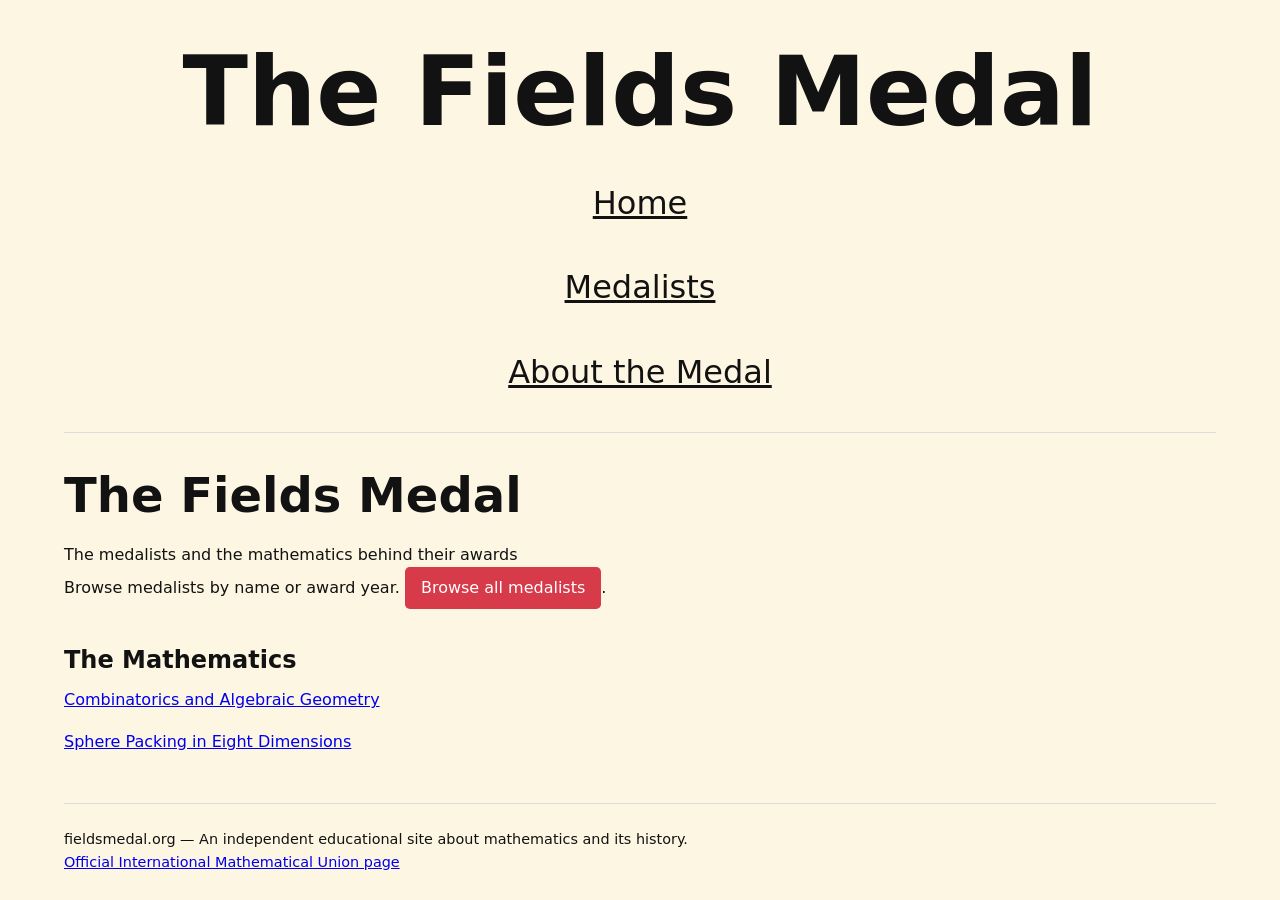
<file: index.html>
<!DOCTYPE html>
<html lang="en">
<head>
  <meta charset="UTF-8">
  <meta name="viewport" content="width=device-width, initial-scale=1.0">
  <title>The Fields Medal</title>
  <link rel="stylesheet" href="styles.css">
</head>
<body>
  <header>
    <h1><a href="index.html">The Fields Medal</a></h1>
    <nav>
      <ul>
        <li><a href="index.html" aria-current="page">Home</a></li>
        <li><a href="medalists.html">Medalists</a></li>
        <li><a href="about.html">About the Medal</a></li>
      </ul>
    </nav>
  </header>

  <main>
    <h1 id="intro-heading">The Fields Medal</h1>
    <p>The medalists and the mathematics behind their awards</p>

    <p>Browse medalists by name or award year. <a href="medalists.html" class="primary-cta">Browse all medalists</a>.</p>

    <section id="latest-medalists">
      <!-- BEGIN GENERATED LATEST MEDALISTS -->
      <!-- END GENERATED LATEST MEDALISTS -->
    </section>

    <section id="mathematics">
      <h2>The Mathematics</h2>
      <ul>
        <li><a href="mathematics/june-huh.html">Combinatorics and Algebraic Geometry</a></li>
        <li><a href="mathematics/maryna-viazovska.html">Sphere Packing in Eight Dimensions</a></li>
      </ul>
    </section>
  </main>

  <footer>
    <p>fieldsmedal.org — An independent educational site about mathematics and its history.</p>
    <p><a href="https://www.mathunion.org/imu-awards/fields-medal">Official International Mathematical Union page</a></p>
  </footer>
</body>
</html>
</file>
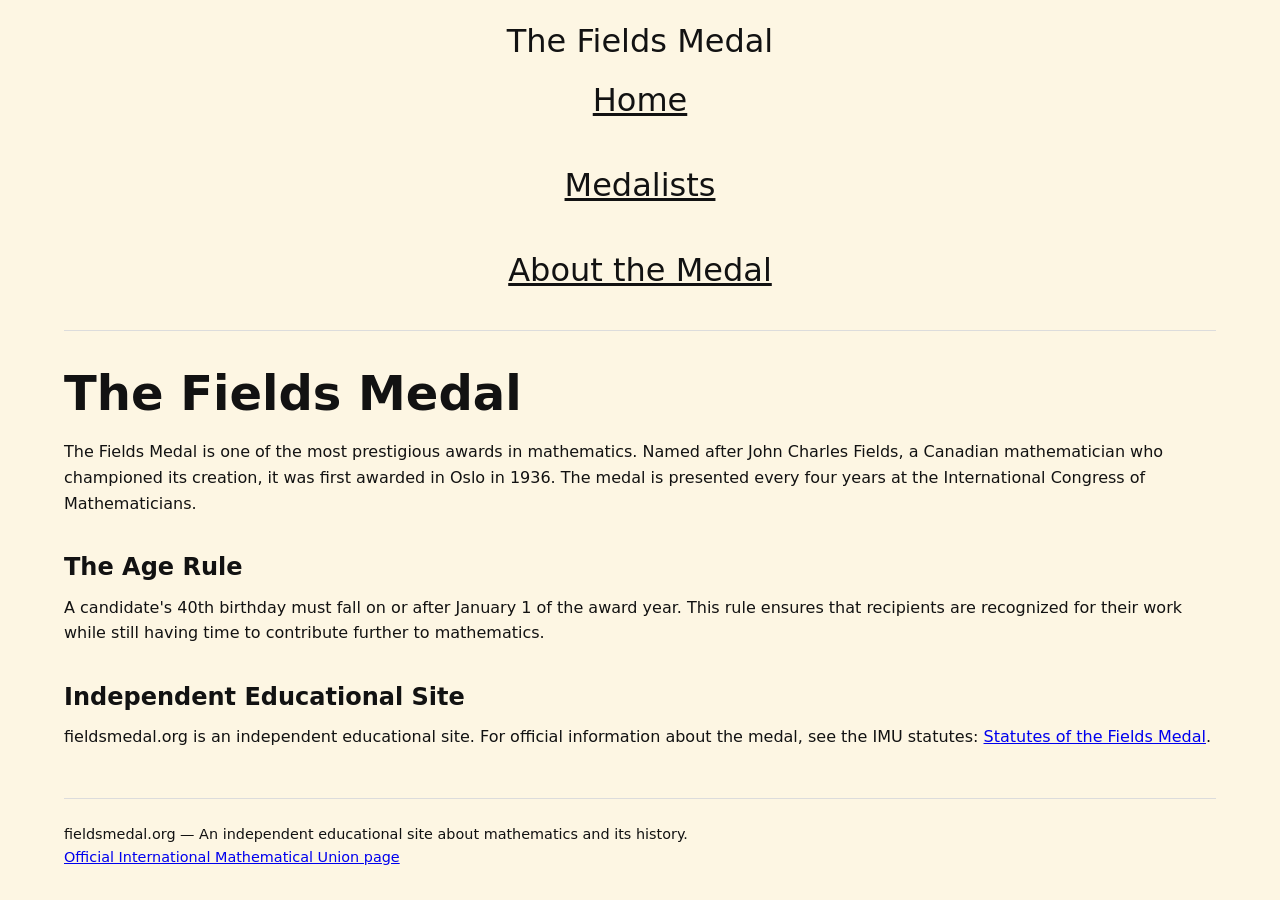
<file: about.html>
<!DOCTYPE html>
<html lang="en">
<head>
  <meta charset="UTF-8">
  <meta name="viewport" content="width=device-width, initial-scale=1.0">
  <title>The Fields Medal - About the Medal</title>
  <link rel="stylesheet" href="styles.css">
</head>
<body>
  <header>
    <a href="index.html">The Fields Medal</a>
    <nav>
      <ul>
        <li><a href="index.html" aria-current="page">Home</a></li>
        <li><a href="medalists.html">Medalists</a></li>
        <li><a href="about.html" aria-current="page">About the Medal</a></li>
      </ul>
    </nav>
  </header>

  <main>
    <h1 id="intro-heading">The Fields Medal</h1>
    <p>The Fields Medal is one of the most prestigious awards in mathematics. Named after John Charles Fields, a Canadian mathematician who championed its creation, it was first awarded in Oslo in 1936. The medal is presented every four years at the International Congress of Mathematicians.</p>

    <h2>The Age Rule</h2>
    <p>A candidate's 40th birthday must fall on or after January 1 of the award year. This rule ensures that recipients are recognized for their work while still having time to contribute further to mathematics.</p>

    <h2>Independent Educational Site</h2>
    <p>fieldsmedal.org is an independent educational site. For official information about the medal, see the IMU statutes: <a href="https://www.mathunion.org/fileadmin/IMU/Prizes/Fields/Statutes%20Fields%20Medal.pdf">Statutes of the Fields Medal</a>.</p>
  </main>

  <footer>
    <p>fieldsmedal.org — An independent educational site about mathematics and its history.</p>
    <p><a href="https://www.mathunion.org/imu-awards/fields-medal">Official International Mathematical Union page</a></p>
  </footer>
</body>
</html>
</file>
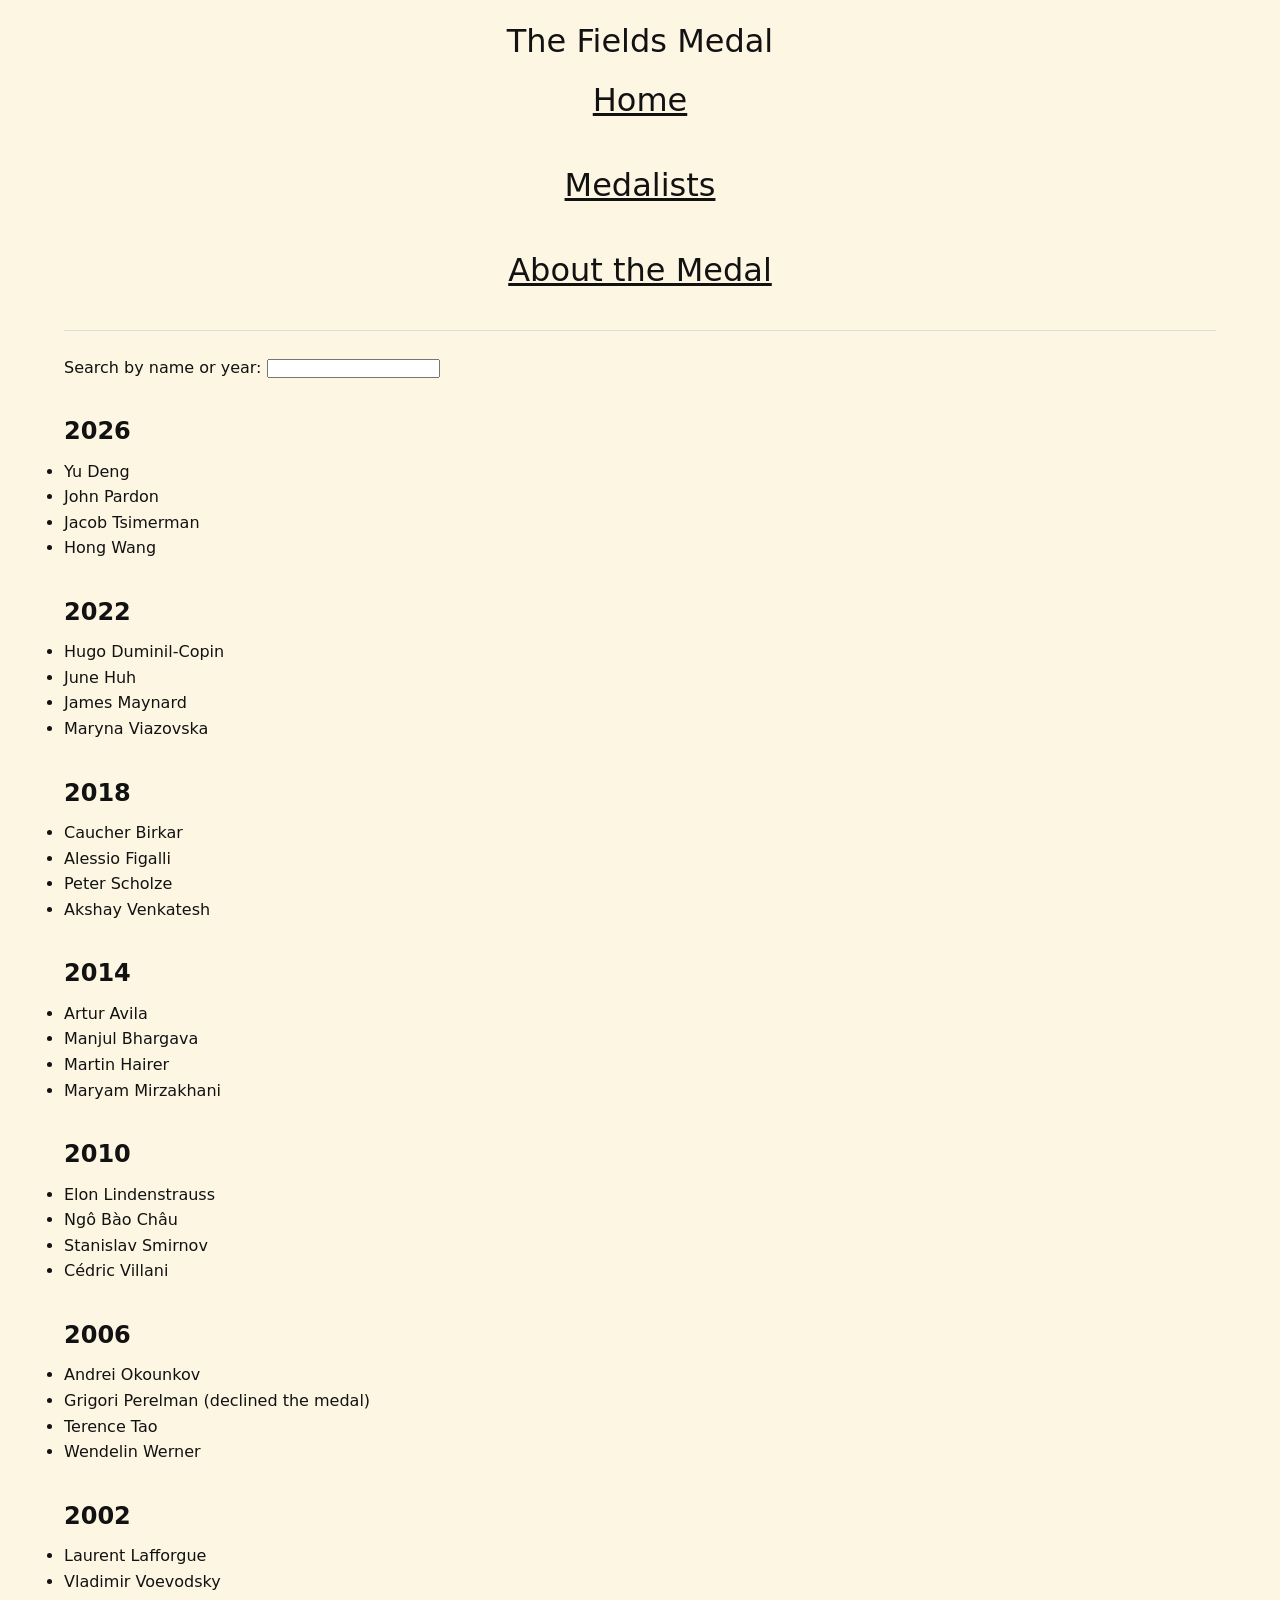
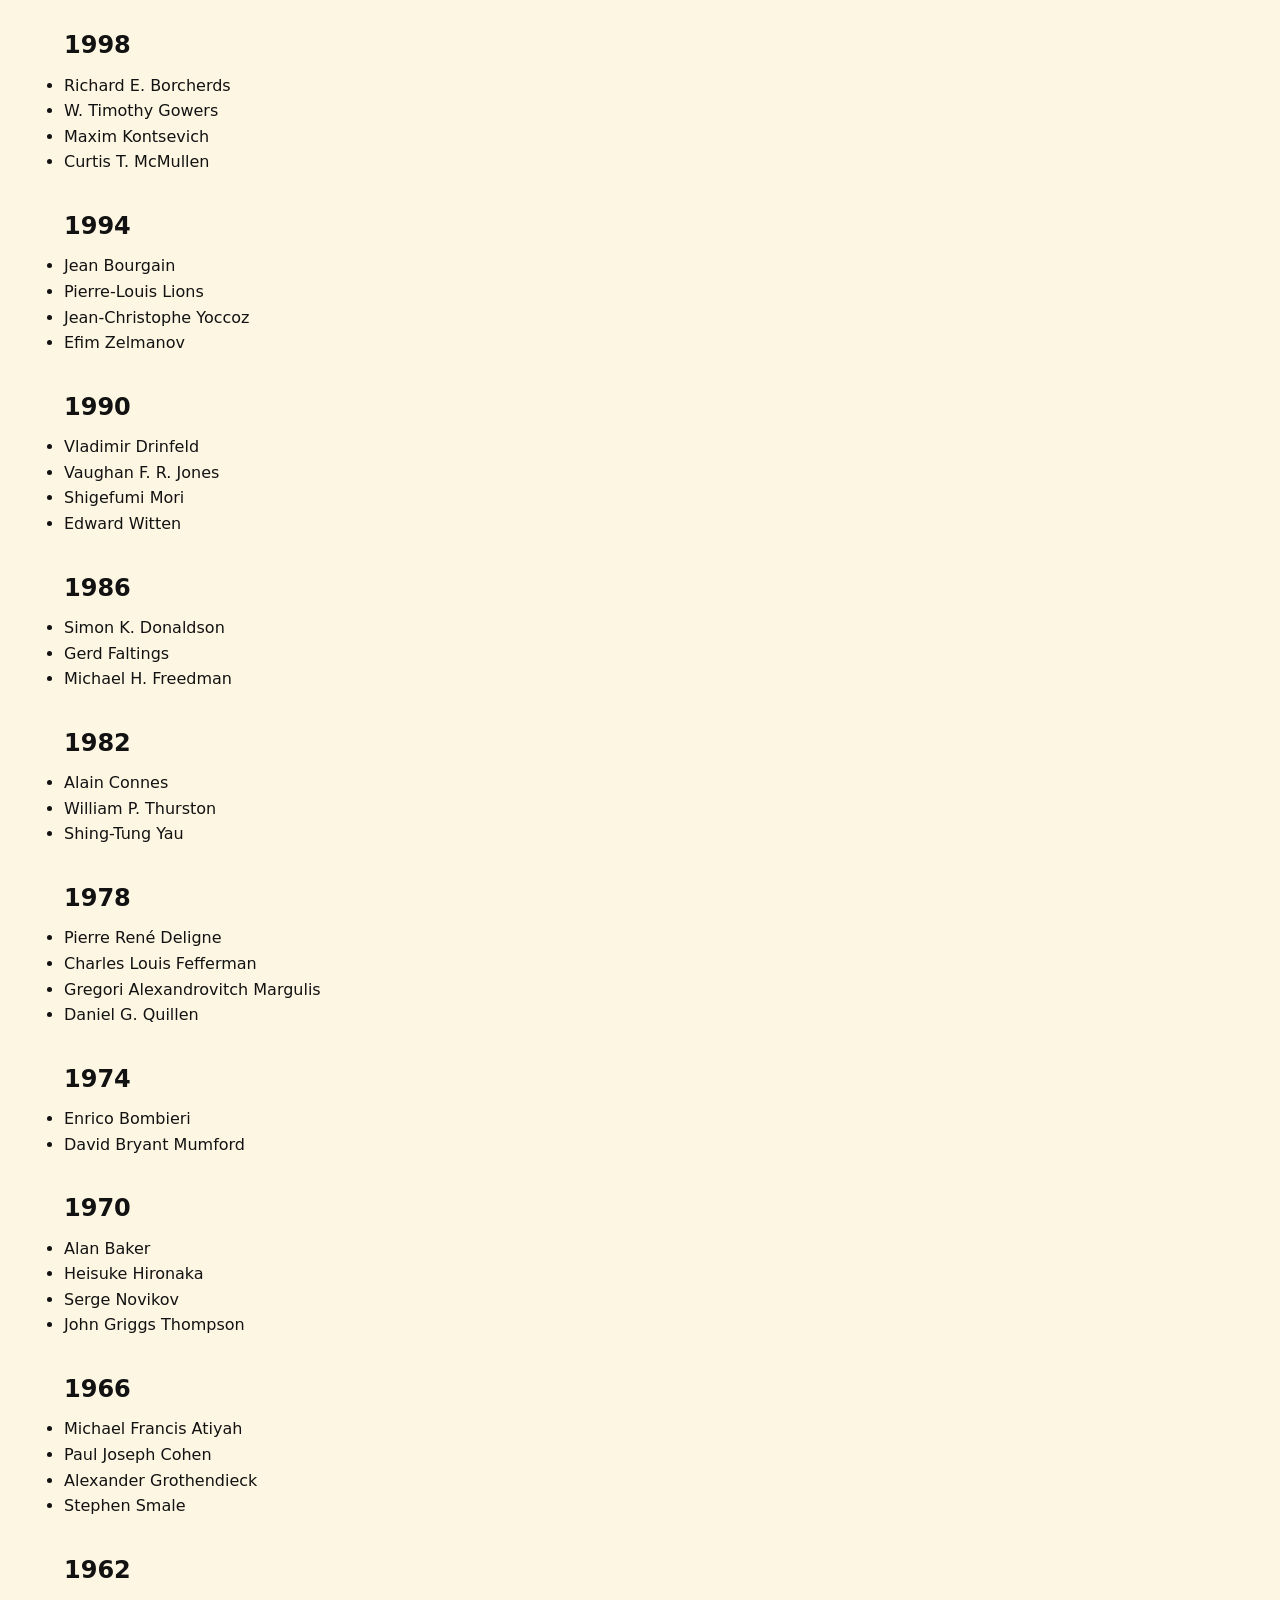
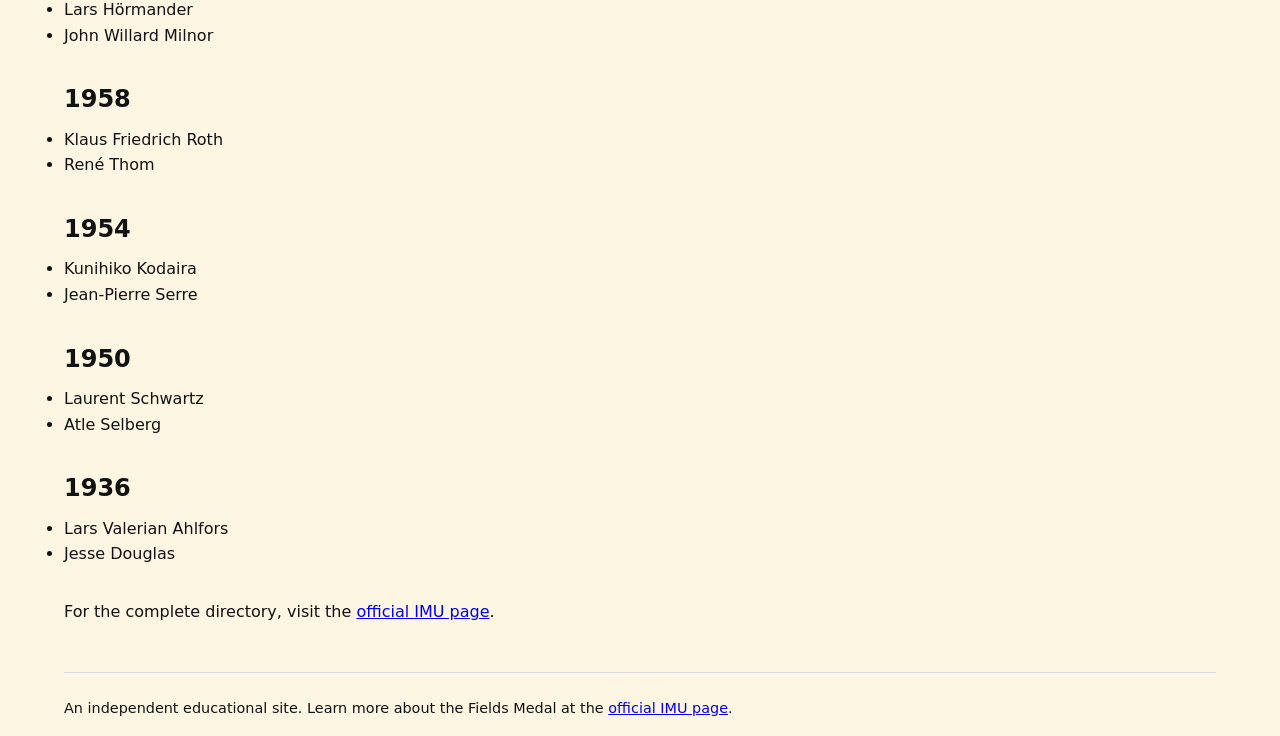
<file: medalists.html>
<!DOCTYPE html>
<html lang="en">
<head>
    <meta charset="UTF-8">
    <meta name="viewport" content="width=device-width, initial-scale=1.0">
    <title>The Fields Medal - Medalists</title>
    <link rel="stylesheet" href="styles.css">
</head>
<body>
    <header>
        <a href="index.html">The Fields Medal</a>
        <nav>
            <ul>
                <li><a href="index.html">Home</a></li>
                <li><a href="medalists.html" aria-current="page">Medalists</a></li>
                <li><a href="about.html">About the Medal</a></li>
            </ul>
        </nav>
    </header>

    <main>
        <section class="search-section">
            <label for="search">Search by name or year:</label>
            <input type="text" id="search" aria-label="Search medalists by name or year">
            <p id="result-count"></p>
        </section>

        <!-- BEGIN GENERATED MEDALISTS -->
<section class="year-group" data-year="2026"><h2>2026</h2><ul><li>Yu Deng</li><li>John Pardon</li><li>Jacob Tsimerman</li><li>Hong Wang</li></ul></section><section class="year-group" data-year="2022"><h2>2022</h2><ul><li>Hugo Duminil-Copin</li><li>June Huh</li><li>James Maynard</li><li>Maryna Viazovska</li></ul></section><section class="year-group" data-year="2018"><h2>2018</h2><ul><li>Caucher Birkar</li><li>Alessio Figalli</li><li>Peter Scholze</li><li>Akshay Venkatesh</li></ul></section><section class="year-group" data-year="2014"><h2>2014</h2><ul><li>Artur Avila</li><li>Manjul Bhargava</li><li>Martin Hairer</li><li>Maryam Mirzakhani</li></ul></section><section class="year-group" data-year="2010"><h2>2010</h2><ul><li>Elon Lindenstrauss</li><li>Ngô Bào Châu</li><li>Stanislav Smirnov</li><li>Cédric Villani</li></ul></section><section class="year-group" data-year="2006"><h2>2006</h2><ul><li>Andrei Okounkov</li><li>Grigori Perelman (declined the medal)</li><li>Terence Tao</li><li>Wendelin Werner</li></ul></section><section class="year-group" data-year="2002"><h2>2002</h2><ul><li>Laurent Lafforgue</li><li>Vladimir Voevodsky</li></ul></section><section class="year-group" data-year="1998"><h2>1998</h2><ul><li>Richard E. Borcherds</li><li>W. Timothy Gowers</li><li>Maxim Kontsevich</li><li>Curtis T. McMullen</li></ul></section><section class="year-group" data-year="1994"><h2>1994</h2><ul><li>Jean Bourgain</li><li>Pierre-Louis Lions</li><li>Jean-Christophe Yoccoz</li><li>Efim Zelmanov</li></ul></section><section class="year-group" data-year="1990"><h2>1990</h2><ul><li>Vladimir Drinfeld</li><li>Vaughan F. R. Jones</li><li>Shigefumi Mori</li><li>Edward Witten</li></ul></section><section class="year-group" data-year="1986"><h2>1986</h2><ul><li>Simon K. Donaldson</li><li>Gerd Faltings</li><li>Michael H. Freedman</li></ul></section><section class="year-group" data-year="1982"><h2>1982</h2><ul><li>Alain Connes</li><li>William P. Thurston</li><li>Shing-Tung Yau</li></ul></section><section class="year-group" data-year="1978"><h2>1978</h2><ul><li>Pierre René Deligne</li><li>Charles Louis Fefferman</li><li>Gregori Alexandrovitch Margulis</li><li>Daniel G. Quillen</li></ul></section><section class="year-group" data-year="1974"><h2>1974</h2><ul><li>Enrico Bombieri</li><li>David Bryant Mumford</li></ul></section><section class="year-group" data-year="1970"><h2>1970</h2><ul><li>Alan Baker</li><li>Heisuke Hironaka</li><li>Serge Novikov</li><li>John Griggs Thompson</li></ul></section><section class="year-group" data-year="1966"><h2>1966</h2><ul><li>Michael Francis Atiyah</li><li>Paul Joseph Cohen</li><li>Alexander Grothendieck</li><li>Stephen Smale</li></ul></section><section class="year-group" data-year="1962"><h2>1962</h2><ul><li>Lars Hörmander</li><li>John Willard Milnor</li></ul></section><section class="year-group" data-year="1958"><h2>1958</h2><ul><li>Klaus Friedrich Roth</li><li>René Thom</li></ul></section><section class="year-group" data-year="1954"><h2>1954</h2><ul><li>Kunihiko Kodaira</li><li>Jean-Pierre Serre</li></ul></section><section class="year-group" data-year="1950"><h2>1950</h2><ul><li>Laurent Schwartz</li><li>Atle Selberg</li></ul></section><section class="year-group" data-year="1936"><h2>1936</h2><ul><li>Lars Valerian Ahlfors</li><li>Jesse Douglas</li></ul></section>
        <!-- END GENERATED MEDALISTS -->

        <p>For the complete directory, visit the <a href="https://www.mathunion.org/imu-awards/fields-medal">official IMU page</a>.</p>
    </main>

    <footer>
        <p>An independent educational site. Learn more about the Fields Medal at the <a href="https://www.mathunion.org/imu-awards/fields-medal" rel="noopener noreferrer">official IMU page</a>.</p>
    </footer>

    <script src="medalists.js" defer></script>
</body>
</html>
</file>
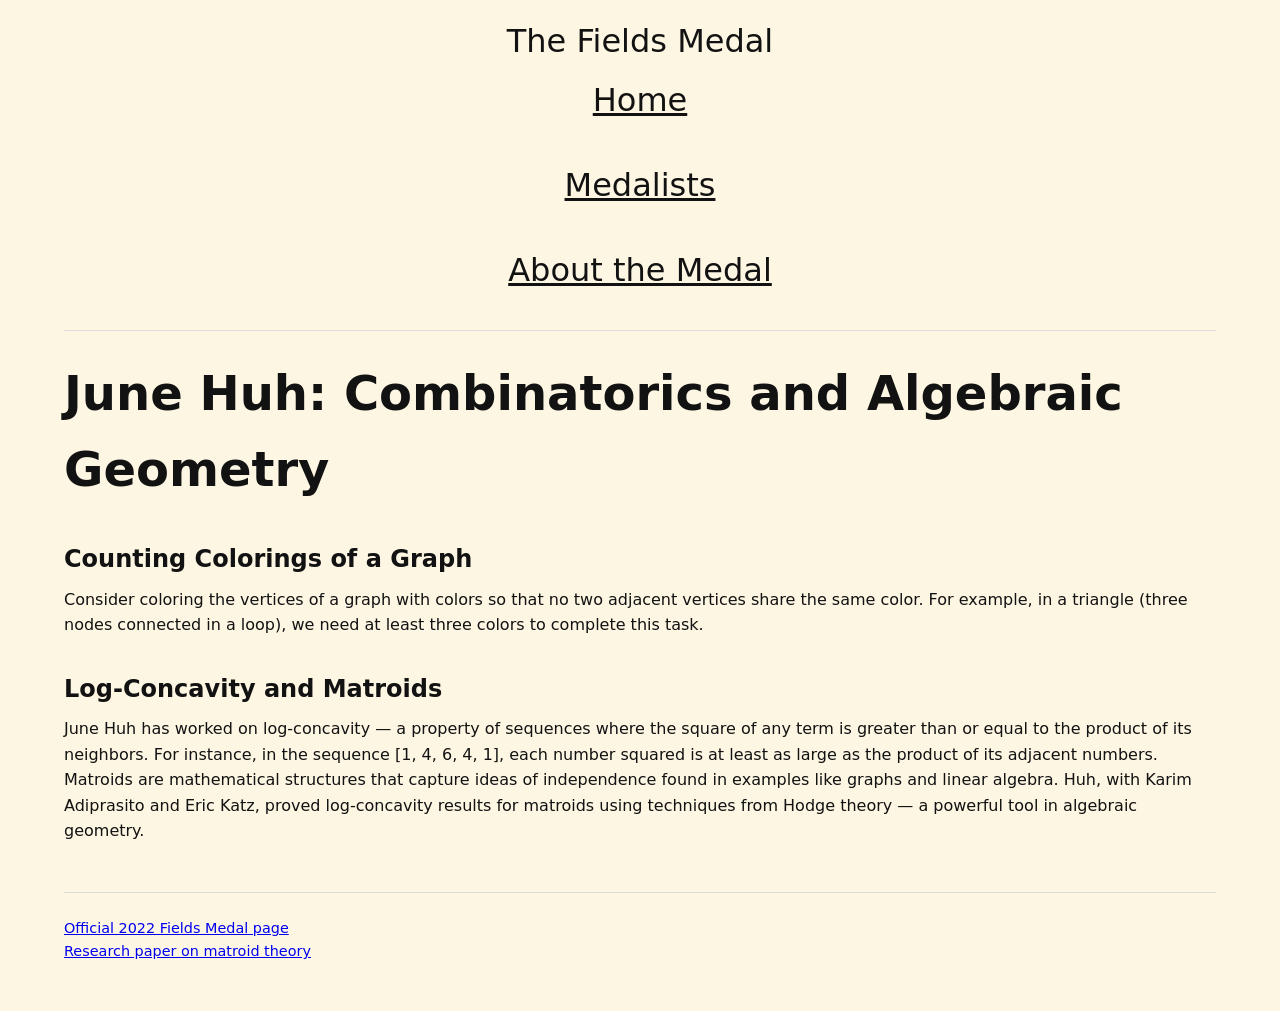
<file: mathematics/june-huh.html>
<!DOCTYPE html>
<html lang="en">
<head>
  <meta charset="UTF-8">
  <meta name="viewport" content="width=device-width, initial-scale=1.0">
  <title>The Fields Medal - June Huh</title>
  <link rel="stylesheet" href="../styles.css">
</head>
<body>
  <header>
    <a href="../index.html">The Fields Medal</a>
    <nav>
      <ul>
        <li><a href="../index.html">Home</a></li>
        <li><a href="../medalists.html">Medalists</a></li>
        <li><a href="../about.html">About the Medal</a></li>
      </ul>
    </nav>
  </header>

  <main>
    <h1 id="intro-heading">June Huh: Combinatorics and Algebraic Geometry</h1>

    <section>
      <h2>Counting Colorings of a Graph</h2>
      <p>Consider coloring the vertices of a graph with colors so that no two adjacent vertices share the same color. For example, in a triangle (three nodes connected in a loop), we need at least three colors to complete this task.</p>

      <h2>Log-Concavity and Matroids</h2>
      <p>June Huh has worked on log-concavity — a property of sequences where the square of any term is greater than or equal to the product of its neighbors. For instance, in the sequence [1, 4, 6, 4, 1], each number squared is at least as large as the product of its adjacent numbers.</p>
      <p>Matroids are mathematical structures that capture ideas of independence found in examples like graphs and linear algebra. Huh, with Karim Adiprasito and Eric Katz, proved log-concavity results for matroids using techniques from Hodge theory — a powerful tool in algebraic geometry.</p>
    </section>

    <footer>
      <p><a href="https://www.mathunion.org/imu-awahds/fields-medal/fields-medals-2022">Official 2022 Fields Medal page</a></p>
      <p><a href="https://annals.math.princeton.edu/2018/188-2/p01">Research paper on matroid theory</a></p>
    </footer>
  </main>
</body>
</html>
</file>
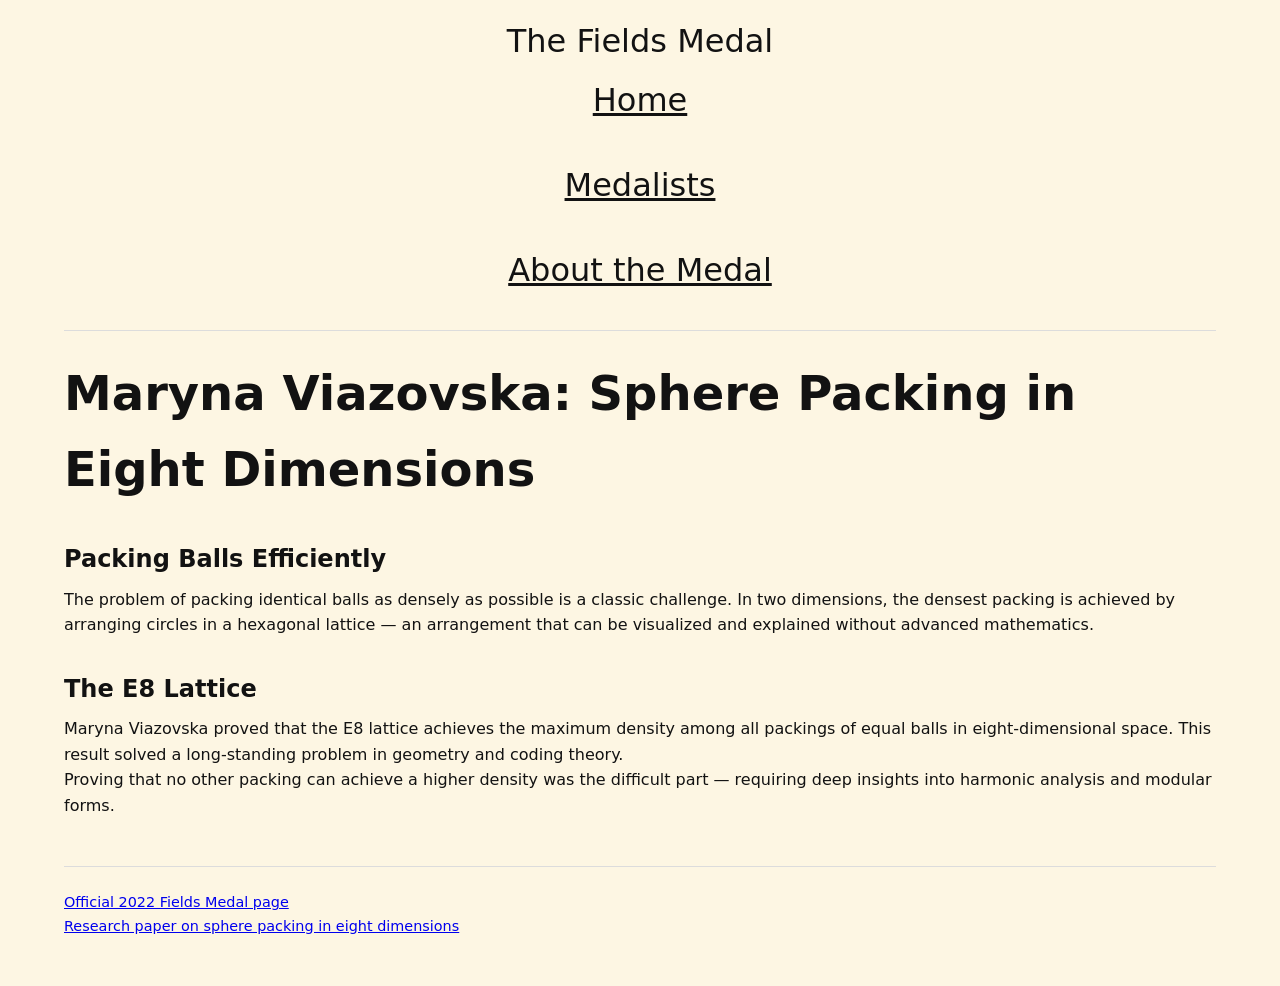
<file: mathematics/maryna-viazovska.html>
<!DOCTYPE html>
<html lang="en">
<head>
  <meta charset="UTF-8">
  <meta name="viewport" content="width=device-width, initial-scale=1.0">
  <title>The Fields Medal - Maryna Viazovska</title>
  <link rel="stylesheet" href="../styles.css">
</head>
<body>
  <header>
    <a href="../index.html">The Fields Medal</a>
    <nav>
      <ul>
        <li><a href="../index.html">Home</a></li>
        <li><a href="../medalists.html">Medalists</a></li>
        <li><a href="../about.html">About the Medal</a></li>
      </ul>
    </nav>
  </header>

  <main>
    <h1 id="intro-heading">Maryna Viazovska: Sphere Packing in Eight Dimensions</h1>

    <section>
      <h2>Packing Balls Efficiently</h2>
      <p>The problem of packing identical balls as densely as possible is a classic challenge. In two dimensions, the densest packing is achieved by arranging circles in a hexagonal lattice — an arrangement that can be visualized and explained without advanced mathematics.</p>

      <h2>The E8 Lattice</h2>
      <p>Maryna Viazovska proved that the E8 lattice achieves the maximum density among all packings of equal balls in eight-dimensional space. This result solved a long-standing problem in geometry and coding theory.</p>
      <p>Proving that no other packing can achieve a higher density was the difficult part — requiring deep insights into harmonic analysis and modular forms.</p>
    </section>

    <footer>
      <p><a href="https://www.mathunion.org/imu-awards/fields-medal/fields-medals-2022">Official 2022 Fields Medal page</a></p>
      <p><a href="https://arxiv.org/abs/1603.04246">Research paper on sphere packing in eight dimensions</a></p>
    </footer>
  </main>
</body>
</html>
</file>
<file: styles.css>
/* Reset and base styles */

* {
  box-sizing: border-box;
  margin: 0;
  padding: 0;
}

body {
  background-color: #fdf6e3;
  color: #121212;
  font-family: system-ui, sans-serif;
  line-height: 1.6;
  max-width: 75rem;
  margin: 0 auto;
  padding: 1rem 1.5rem;
}

header {
  border-bottom: 1px solid #dcdcdc;
  margin-bottom: 1.5rem;
  text-align: center;
}

header a {
  display: block;
  font-size: 2em;
  margin-bottom: 0.5rem;
  text-decoration: none;
  color: #121212;
}

nav ul {
  list-style: none;
  padding: 0;
}

nav li {
  display: inline;
  margin-right: 1rem;
}

nav a {
  text-decoration: underline;
}

main {
  margin-bottom: 2rem;
}

h1 {
  font-size: 3em;
  margin-bottom: 0.5rem;
}

h2 {
  font-size: 1.5em;
  margin-top: 2rem;
  margin-bottom: 0.5rem;
}

section {
  margin-bottom: 2rem;
}

a.primary-cta {
  background-color: #d73a49;
  color: white;
  padding: 0.5rem 1rem;
  border-radius: 0.3rem;
  display: inline-block;
  text-decoration: none;
}

/* Layout for mathematics section */
#mathematics {
  margin-top: 2rem;
}

#mathematics ul {
  list-style: none;
  padding-left: 0;
}

#mathematics li {
  margin-bottom: 1rem;
}

/* Footer styles */
footer {
  border-top: 1px solid #dcdcdc;
  margin-top: 3rem;
  padding-top: 1.5rem;
  font-size: 0.9em;
}

@media (min-width: 768px) {
  section[aria-labelledby="mathematics-heading"] {
    display: grid;
    grid-template-columns: repeat(2, minmax(0, 1fr));
    gap: 0 1.5rem;
  }

  section[aria-labelledby="mathematics-heading"] > h2 {
    grid-column: 1 / -1;
  }
}
</file>
